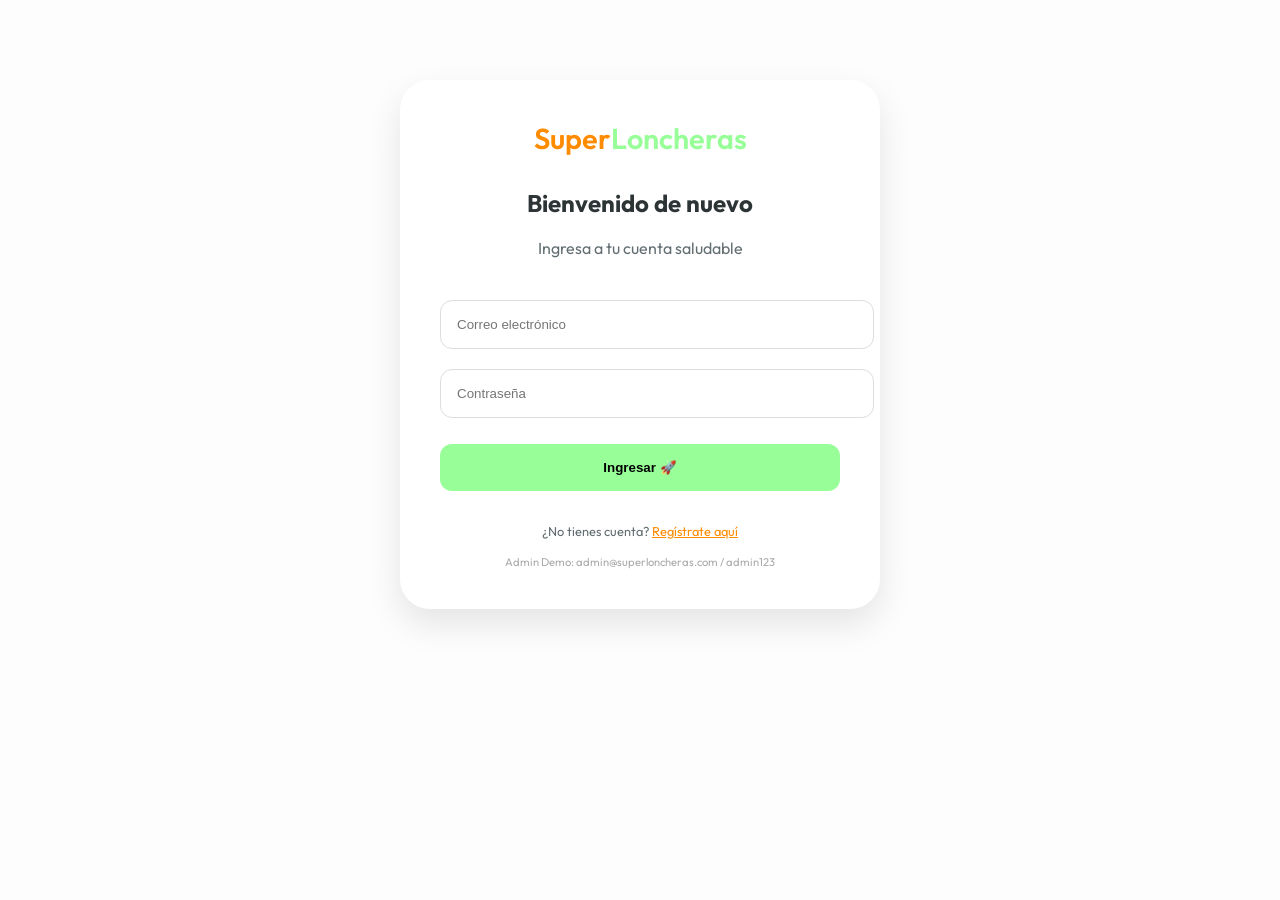
<file: templates/login.html>
<!-- templates/login.html -->
<!DOCTYPE html>
<html lang="es">
<head>
    <meta charset="UTF-8">
    <title>Iniciar Sesión - SuperLoncheras</title>
    <link rel="stylesheet" href="/static/style.css">
    <style>
        .login-card {
            max-width: 400px;
            margin: 5rem auto;
            padding: 2.5rem;
            background: white;
            border-radius: 30px;
            box-shadow: 0 15px 35px rgba(0,0,0,0.1);
            text-align: center;
        }
        input {
            width: 100%;
            padding: 1rem;
            margin: 10px 0;
            border-radius: 12px;
            border: 1px solid #ddd;
        }
        .btn-login {
            width: 100%;
            padding: 1rem;
            background: var(--mint);
            border: none;
            border-radius: 12px;
            font-weight: 600;
            cursor: pointer;
            margin-top: 1rem;
        }
    </style>
</head>
<body>
    <div class="login-card">
        <a href="/" class="logo" style="display: block; margin-bottom: 2rem;">Super<span>Loncheras</span></a>
        <h2>Bienvenido de nuevo</h2>
        <p style="color: var(--gray); margin-bottom: 2rem;">Ingresa a tu cuenta saludable</p>
        
        <form action="/login" method="post">
            <input type="email" name="email" placeholder="Correo electrónico" required>
            <input type="password" name="password" placeholder="Contraseña" required>
            <button type="submit" class="btn-login">Ingresar 🚀</button>
        </form>
        
        <div style="margin-top: 2rem; font-size: 0.8rem; color: var(--gray);">
            ¿No tienes cuenta? <a href="#" style="color: var(--orange);">Regístrate aquí</a>
        </div>
        <div style="margin-top: 1rem; font-size: 0.7rem; color: #aaa;">
            Admin Demo: admin@superloncheras.com / admin123
        </div>
    </div>
</body>
</html>
</file>
<file: static/style.css>
/* static/style.css */
@import url('https://fonts.googleapis.com/css2?family=Outfit:wght@300;400;600&display=swap');

:root {
    --mint: #98FF98;
    --orange: #FF8C00;
    --cream: #fdfdfd;
    --dark: #2d3436;
    --gray: #636e72;
}

body {
    font-family: 'Outfit', sans-serif;
    background-color: var(--cream);
    margin: 0;
    padding: 0;
    color: var(--dark);
}

header {
    background: white;
    padding: 1.5rem 5%;
    display: flex;
    justify-content: space-between;
    align-items: center;
    box-shadow: 0 2px 10px rgba(0,0,0,0.05);
    position: sticky;
    top: 0;
    z-index: 100;
}

.logo {
    font-size: 1.8rem;
    font-weight: 600;
    color: var(--orange);
    text-decoration: none;
}

.logo span {
    color: var(--mint);
}

.nav-links a {
    margin-left: 2rem;
    text-decoration: none;
    color: var(--dark);
    font-weight: 400;
}

.filters {
    padding: 1rem 5%;
    display: flex;
    gap: 1rem;
    overflow-x: auto;
    background: white;
}

.filter-chip {
    padding: 0.5rem 1.2rem;
    border-radius: 20px;
    background: #f1f2f6;
    color: var(--dark);
    cursor: pointer;
    white-space: nowrap;
    transition: all 0.3s;
    border: 1px solid transparent;
    text-decoration: none;
    font-size: 0.9rem;
}

.filter-chip:hover {
    background: var(--mint);
}

.filter-chip.active {
    background: var(--orange);
    color: white;
}

.container {
    padding: 2rem 5%;
}

.recipe-grid {
    column-count: 4;
    column-gap: 1.5rem;
}

@media (max-width: 1200px) { .recipe-grid { column-count: 3; } }
@media (max-width: 800px) { .recipe-grid { column-count: 2; } }
@media (max-width: 500px) { .recipe-grid { column-count: 1; } }

.recipe-card {
    background: white;
    margin-bottom: 1.5rem;
    break-inside: avoid;
    border-radius: 16px;
    overflow: hidden;
    box-shadow: 0 4px 15px rgba(0,0,0,0.08);
    transition: transform 0.3s ease;
    cursor: pointer;
    position: relative;
}

.recipe-card:hover {
    transform: translateY(-5px);
}

.recipe-card img {
    width: 100%;
    display: block;
}

.recipe-info {
    padding: 1rem;
}

.recipe-info h3 {
    margin: 0 0 0.5rem 0;
    font-size: 1.1rem;
}

.recipe-meta {
    display: flex;
    justify-content: space-between;
    font-size: 0.85rem;
    color: var(--gray);
}

.badge {
    position: absolute;
    top: 10px;
    right: 10px;
    background: rgba(255, 255, 255, 0.9);
    padding: 0.3rem 0.8rem;
    border-radius: 12px;
    font-size: 0.75rem;
    font-weight: 600;
}

/* Animaciones */
@keyframes bounce {
    0%, 100% { transform: translateY(0); }
    50% { transform: translateY(-10px); }
}

@keyframes pulse {
    0% { transform: scale(1); }
    50% { transform: scale(1.1); }
    100% { transform: scale(1); }
}

.floating-helper {
    position: fixed;
    bottom: 30px;
    right: 30px;
    width: 90px;
    height: 90px;
    background: white;
    border-radius: 50%;
    box-shadow: 0 10px 30px rgba(0,0,0,0.15);
    display: flex;
    justify-content: center;
    align-items: center;
    cursor: pointer;
    animation: bounce 3s infinite ease-in-out;
    z-index: 1000;
    border: 3px solid var(--mint);
}

.floating-helper span {
    font-size: 3rem;
}

.announcement-bar {
    background: var(--mint);
    color: var(--dark);
    padding: 0.8rem;
    text-align: center;
    font-weight: 600;
    font-size: 0.95rem;
    box-shadow: inset 0 -2px 5px rgba(0,0,0,0.05);
}

.announcement-bar span {
    display: inline-block;
    animation: pulse 2s infinite;
    margin: 0 10px;
}

.interactive-icon {
    transition: transform 0.3s cubic-bezier(0.175, 0.885, 0.32, 1.275);
    display: inline-block;
    cursor: pointer;
}

.interactive-icon:hover {
    transform: rotate(15deg) scale(1.3);
}

/* Estilos de Impresión */
@media print {
    header, .announcement-bar, .sidebar, .floating-helper, .mascot-bubble, .filter-chip, button {
        display: none !important;
    }
    
    body {
        background: white;
    }

    .planner-layout {
        display: block;
        padding: 0;
    }

    .calendar-grid {
        gap: 0;
        border: 1px solid #ddd;
    }

    .calendar-day {
        border: 1px solid #ddd;
        border-radius: 0;
        height: 100px; /* Ajuste para impresión */
    }

    .day-number {
        color: black !important;
    }

    .assigned-recipe {
        font-size: 0.7rem !important;
        color: #FF8C00 !important;
        margin-top: 5px;
    }

    .print-header {
        display: block !important;
        text-align: center;
        margin-bottom: 2rem;
    }

    .print-header h1 {
        color: var(--orange);
        margin: 0;
    }

    .print-header p {
        color: var(--gray);
        font-size: 1rem;
    }
}

.print-header {
    display: none;
}
</file>
